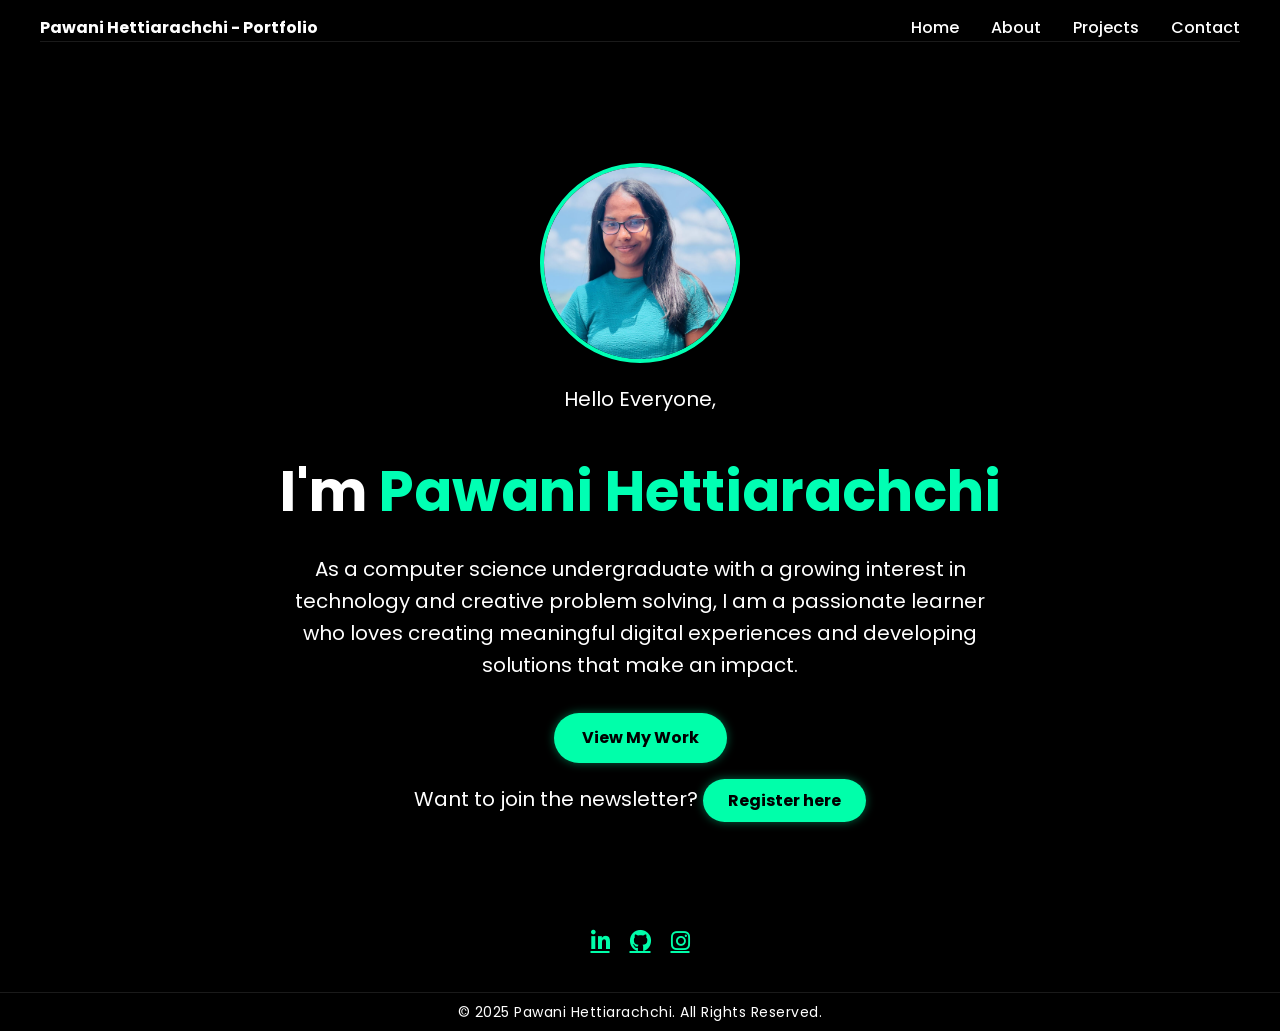
<file: My_Portfolio/index.html>
<!DOCTYPE html>
<html lang="en">
<head>
    <meta charset="UTF-8">
    <meta name="viewport" content="width=device-width, initial-scale=1.0">
    <title>Pawani Hettiarachchi - Portfolio</title>
    <link rel="stylesheet" href="style.css">
    <link rel="stylesheet" href="https://cdnjs.cloudflare.com/ajax/libs/font-awesome/6.5.0/css/all.min.css">
</head>

<body>
    <!--Navigation-->
    <nav class="navbar">
        <div class="nav-container">
            <div class="logo">Pawani Hettiarachchi - Portfolio</div>
            <ul class="nav-links">
                <li><a href="index.html">Home</a></li>
                <li><a href="about.html">About</a></li>
                <li><a href="blog.html">Projects</a></li>
                <li><a href="contact.html">Contact</a></li>
            </ul>
        </div>
    </nav>

    <!--Hero Section-->
    <section class="hero">
        <div class="hero-content">
            <div class="profile-img">
                <img src="images/profile.jpg" alt="Pawani Nethmini profile image">
            </div>
            <p class="intro">Hello Everyone,</p>
            <h1>I'm <span>Pawani Hettiarachchi</span></h1>
            <p class="description">
                As a computer science undergraduate with a growing interest in technology and creative problem solving,
                I am a passionate learner who loves creating meaningful digital experiences and developing solutions that make an impact.
            </p>
            <div class="button-container">
                <a href="blog.html" class="btn">View My Work</a>
                <p class="newsletter-text">
                    Want to join the newsletter?
                    <a href="contact.html" class="btn secondary">Register here</a>
                </p>
            </div>
        </div>
    </section>

    <!--Social Sidebar-->
    <aside class="social-sidebar" aria-labelledby="socials">
        <ul class="social-list">
            <li><a href="https://linkedin.com/in/pawani-hettiarachchi"><i class="fab fa-linkedin-in"></i></a></li>
            <li><a href="https://github.com/Pawani-Nethmini"><i class="fab fa-github"></i></a></li>
            <li><a href="https://instagram.com/nethmini.hettiarachchi"><i class="fab fa-instagram"></i></a></li>
        </ul>
    </aside>

    <!--Foote-->
    <footer class="footer">
        <p>&copy; 2025 Pawani Hettiarachchi. All Rights Reserved.</p>
    </footer>
</body>
</html>
</file>
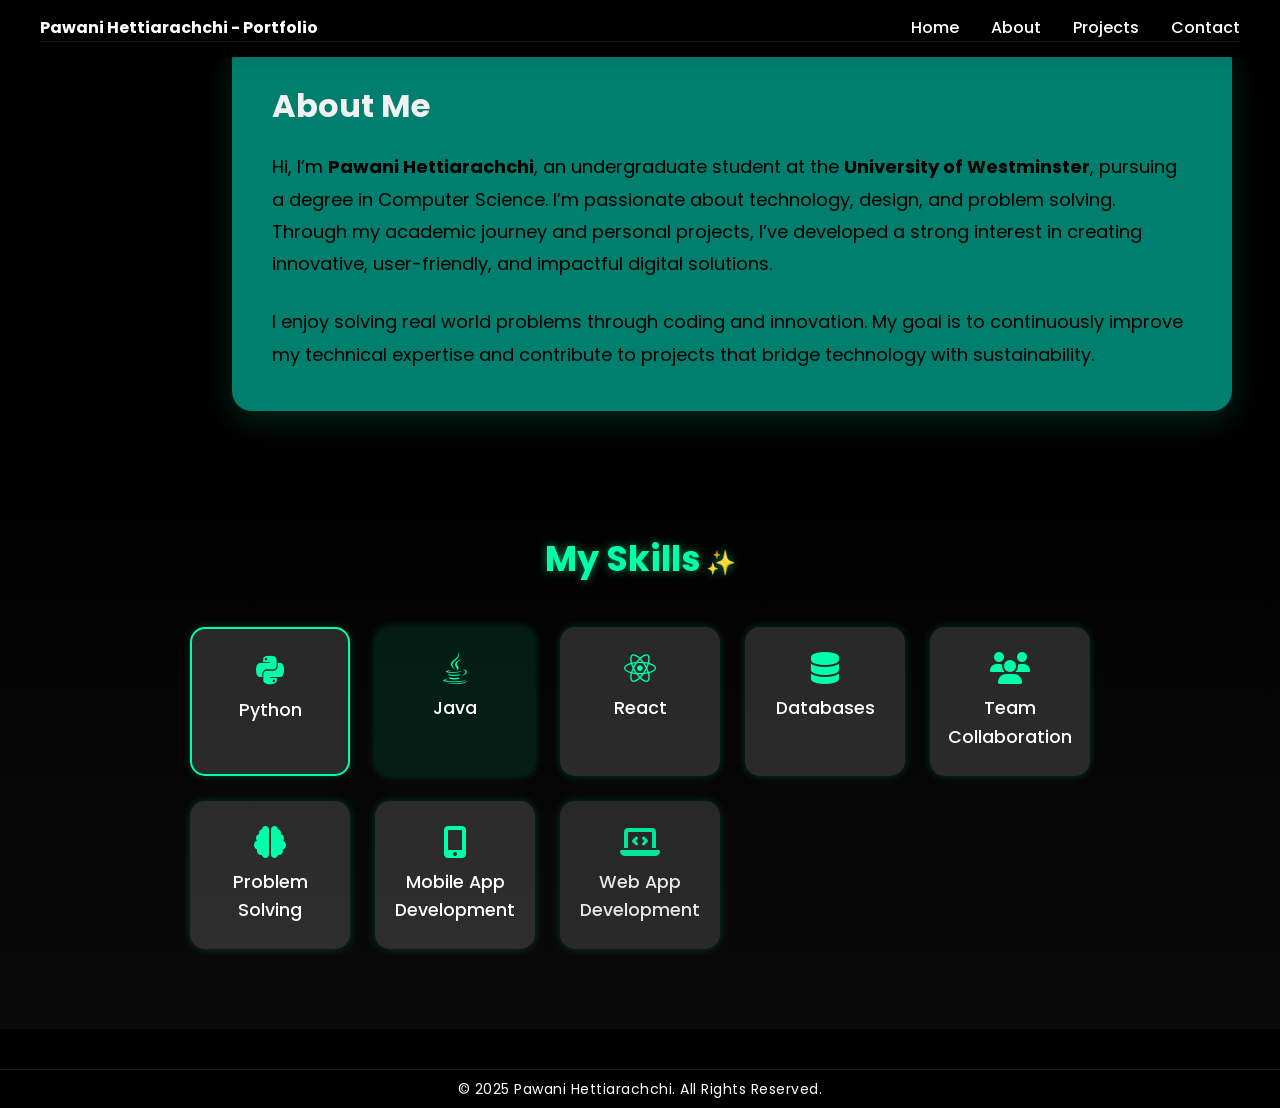
<file: My_Portfolio/about.html>
<!DOCTYPE html>
<html lang="en">
<head>
    <meta charset="UTF-8">
    <meta name="viewport" content="width=device-width, initial-scale=1.0">
    <title>Pawani Hettiarachchi - Portfolio</title>
    <link rel="stylesheet" href="style.css">
    <link rel="stylesheet" href="https://cdnjs.cloudflare.com/ajax/libs/font-awesome/6.5.0/css/all.min.css">
</head>

<body>
    <!--Navbar-->
    <nav class="navbar">
        <div class="nav-container">
            <div class="logo">Pawani Hettiarachchi - Portfolio</div>
            <ul class="nav-links">
                <li><a href="index.html">Home</a></li>
                <li><a href="about.html">About</a></li>
                <li><a href="blog.html">Projects</a></li>
                <li><a href="contact.html">Contact</a></li>
            </ul>
        </div>
    </nav>

    <!--About Section-->
    <section id="about" class="about section">
        <div class="about-content">
            <div class="about-intro">
                <h3>About Me</h3>
                <p>
                    Hi, I’m <strong>Pawani Hettiarachchi</strong>, an undergraduate student at the 
                    <strong>University of Westminster</strong>, pursuing a degree in Computer Science. 
                    I’m passionate about technology, design, and problem solving. Through my academic 
                    journey and personal projects, I’ve developed a strong interest in creating innovative, 
                    user-friendly, and impactful digital solutions.
                </p>
                <br>
                <p>
                    I enjoy solving real world problems through coding and innovation. My goal is to continuously 
                    improve my technical expertise and contribute to projects that bridge technology with sustainability.
                </p>
            </div>
        </div>
    </section>

    <!--Skills Section-->
    <section id="skills" class="skills-section">
        <h2>My Skills</h2>
        <div class="skills-grid">
            <div class="skill-card">
                <i class="fab fa-python"></i>
                <p>Python</p>
            </div>
            <div class="skill-card">
                <i class="fab fa-java"></i>
                <p>Java</p>
            </div>
            <div class="skill-card">
                <i class="fab fa-react"></i>
                <p>React</p>
            </div>
            <div class="skill-card">
                <i class="fa-solid fa-database"></i>
                <p>Databases</p>
            </div>
            <div class="skill-card">
                <i class="fa-solid fa-users"></i>
                <p>Team Collaboration</p>
            </div>
            <div class="skill-card">
                <i class="fa-solid fa-brain"></i>
                <p>Problem Solving</p>
            </div>
            <div class="skill-card">
                <i class="fa-solid fa-mobile-screen-button"></i>
                <p>Mobile App Development</p>
            </div>
            <div class="skill-card">
                <i class="fa-solid fa-laptop-code"></i>
                <p>Web App Development</p>
            </div>
        </div>
    </section>

    <!--Footer-->
    <footer class="footer">
        <p>&copy; 2025 Pawani Hettiarachchi. All Rights Reserved.</p>
    </footer>
</body>
</html>
</file>
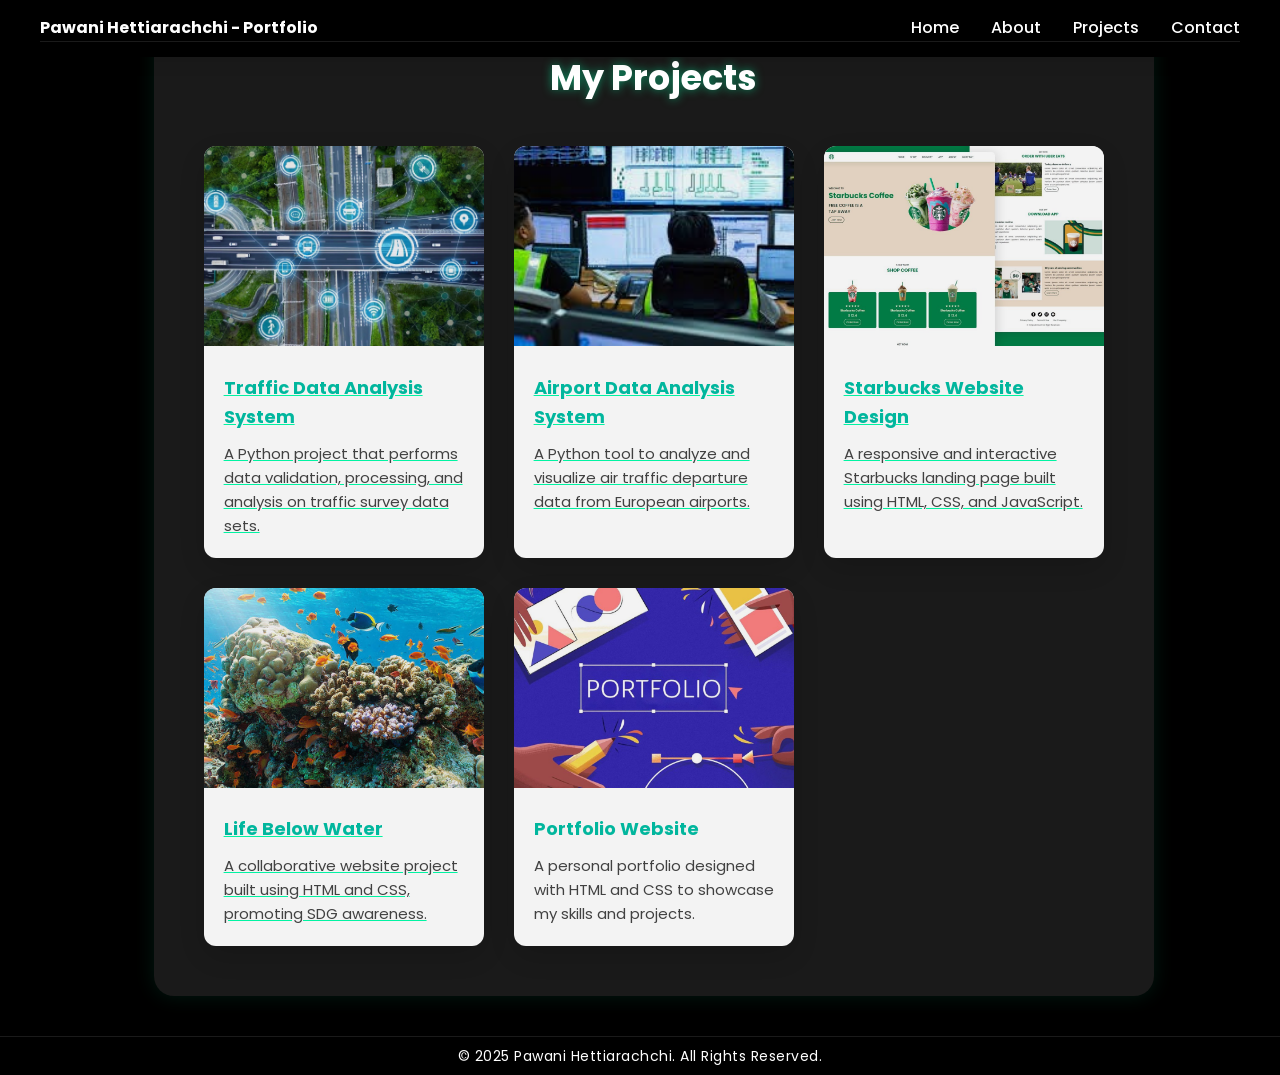
<file: My_Portfolio/blog.html>
<!DOCTYPE html>
<html lang="en">

<head>
    <meta charset="UTF-8">
    <meta name="viewport" content="width=device-width, initial-scale=1.0">
    <title>Pawani Hettiarachchi - Portfolio</title>
    <link rel="stylesheet" href="style.css">
</head>

<body>
    <!--Navbar-->
    <nav class="navbar">
        <div class="nav-container">
            <div class="logo">Pawani Hettiarachchi - Portfolio</div>
            <ul class="nav-links">
                <li><a href="index.html">Home</a></li>
                <li><a href="about.html">About</a></li>
                <li><a href="blog.html">Projects</a></li>
                <li><a href="contact.html">Contact</a></li>
            </ul>
        </div>
    </nav>

    <!--Projects Section-->
    <section id="projects" class="section projects">
        <h2 class="section-title">My Projects</h2>

        <div class="projects-grid">
            <a href="https://github.com/Pawani-Nethmini/Traffic-Data-Analysis-System" class="project-card">
                <img src="images/project1.jpg" alt="Traffic Data Analysis System" class="project-img">
                <div class="project-info">
                    <h3>Traffic Data Analysis System</h3>
                    <p>A Python project that performs data validation, processing, and analysis on traffic survey data sets.</p>
                </div>
            </a>

            <a href="https://github.com/Pawani-Nethmini/airport-data-analyzer" class="project-card">
                <img src="images/project2.jpg" alt="Airport Data Analysis System" class="project-img">
                <div class="project-info">
                    <h3>Airport Data Analysis System</h3>
                    <p>A Python tool to analyze and visualize air traffic departure data from European airports.</p>
                </div>
            </a>

            <a href="https://github.com/Pawani-Nethmini/Starbuks-website-design" class="project-card">
                <img src="images/project3.jpg" alt="Starbucks Website Design" class="project-img">
                <div class="project-info">
                    <h3>Starbucks Website Design</h3>
                    <p>A responsive and interactive Starbucks landing page built using HTML, CSS, and JavaScript.</p>
                </div>
            </a>

            <a href="https://github.com/yasiramnd/web" class="project-card">
                <img src="images/project4.jpg" alt="Life Below Water Website" class="project-img">
                <div class="project-info">
                    <h3>Life Below Water</h3>
                    <p>A collaborative website project built using HTML and CSS, promoting SDG awareness.</p>
                </div>
            </a>

            <a href="#" class="project-card">
                <img src="images/project5.jpg" alt="Portfolio Design" class="project-img">
                <div class="project-info">
                    <h3>Portfolio Website</h3>
                    <p>A personal portfolio designed with HTML and CSS to showcase my skills and projects.</p>
                </div>
            </a>
        </div>
    </section>

    <!--Footer-->
    <footer class="footer">
        <p>&copy; 2025 Pawani Hettiarachchi. All Rights Reserved.</p>
    </footer>
</body>

</html>
</file>
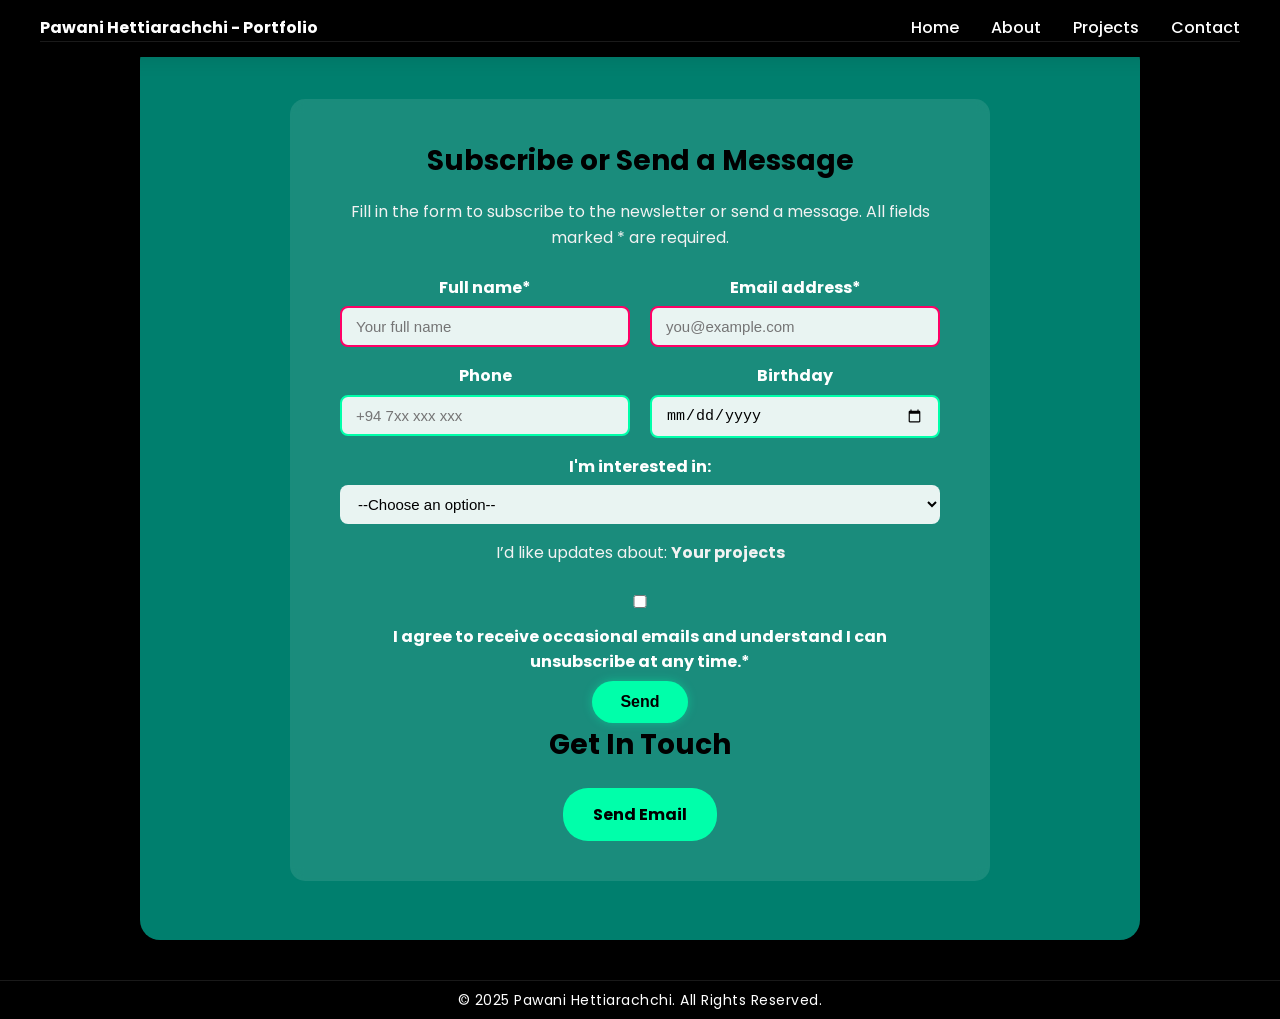
<file: My_Portfolio/contact.html>
<!DOCTYPE html>
<html lang="en">

<head>
    <meta charset="UTF-8">
    <meta name="viewport" content="width=device-width, initial-scale=1.0">
    <title>Pawani Hettiarachchi - Portfolio</title>
    <link rel="stylesheet" href="style.css">
</head>

<body>
    <!--Navigation-->
    <nav class="navbar">
        <div class="nav-container">
            <div class="logo">Pawani Hettiarachchi - Portfolio</div>
            <ul class="nav-links">
                <li><a href="index.html">Home</a></li>
                <li><a href="about.html">About</a></li>
                <li><a href="blog.html">Projects</a></li>
                <li><a href="contact.html">Contact</a></li>
            </ul>
        </div>
    </nav>

    <!--Contact Section-->
    <section id="contact" class="contact section">
        <div class="contact-card">
            <h1 id="form-heading">Subscribe or Send a Message</h1>
            <p>Fill in the form to subscribe to the newsletter or send a message. All fields marked * are required.</p>

            <form class="register-form" action="#" method="post" aria-label="Newsletter and contact form">
                <div class="form-row">
                    <div class="half">
                        <label for="fullname">Full name*</label>
                        <input id="fullname" name="fullname" type="text" placeholder="Your full name" required autocomplete="name">
                    </div>
                    <div class="half">
                        <label for="email">Email address*</label>
                        <input id="email" name="email" type="email" placeholder="you@example.com" required autocomplete="email">
                    </div>
                </div>

                <div class="form-row">
                    <div class="half">
                        <label for="phone">Phone</label>
                        <input id="phone" name="phone" type="tel" placeholder="+94 7xx xxx xxx" pattern="^\+?[0-9\s\-]{7,20}$" autocomplete="tel">
                    </div>
                    <div class="half">
                        <label for="birthday">Birthday</label>
                        <input id="birthday" name="birthday" type="date" max="2025-12-31" autocomplete="bday">
                    </div>
                </div>

                <div class="form-group">
                    <label for="interest">I'm interested in:</label>
                    <select id="interest" name="interest" required>
                        <option value="">--Choose an option--</option>
                        <option value="projects">Project updates</option>
                        <option value="volunteering">Volunteering</option>
                        <option value="research">Research & publications</option>
                    </select>
                </div>

                
                <div class="form-group checkbox-group">
                    <p>I’d like updates about: <strong>Your projects</strong></p>
                </div>

                <div class="form-group checkbox-group">
                    <label>
                        <input id="consent" name="consent" type="checkbox" required>
                        I agree to receive occasional emails and understand I can unsubscribe at any time.*
                    </label>
                </div>

                <button type="submit" class="submit-btn">Send</button>
            </form>

            <div class="contact-content">
                <h3>Get In Touch</h3>
                <a href="mailto:pawani.20240167@iit.ac.lk" class="contact-btn">Send Email</a>
            </div>
        </div>
    </section>

    <!--Footer-->
    <footer class="footer">
        <p>&copy; 2025 Pawani Hettiarachchi. All Rights Reserved.</p>
    </footer>
</body>
</html>
</file>
<file: My_Portfolio/style.css>
@import url('https://fonts.googleapis.com/css2?family=Poppins:wght@400;600&display=swap');

* {
    margin: 0;
    padding: 0;
    box-sizing: border-box;
}

html,
body {
    height: 100%;
    font-family: 'Poppins', sans-serif;
    background: black;
    color: #fff;
    line-height: 1.6;
    scroll-behavior: smooth;
}

/*Navigation*/
.navbar {
    position: fixed;
    top: 0;
    width: 100%;
    background: black;
    backdrop-filter: blur(10px);
    padding: 15px 40px;
    z-index: 1000;
    box-shadow: 0 2px 20px rgba(0, 0, 0, 0.1);
}

.nav-container {
    max-width: 1200px;
    margin: 0 auto;
    display: flex;
    justify-content: space-between;
    align-items: center;
    border-bottom: 1px solid rgba(255,255,255,0.1);
}

.logo {
    color: white;
    font-weight: bold;
    font-size: 16px;
}

.nav-links {
    display: flex;
    list-style: none;
    gap: 32px;
}

.nav-links a {
    text-decoration: none;
    color: white;
    font-weight: 500;
    transition: color 0.3s ease;
}

.nav-links a:hover {
    color: #667eea;
}

.footer{
    width: 100%;
    background: black;
    color: #fff;
    text-align: center;
    padding: 8px 0;
    margin-top: 40px;
    border-top: 1px solid rgba(255, 255, 255, 0.1);
    font-size: 14px;
    letter-spacing: 0.5px;
}

.footer p{
    margin: 0;
    color: white;
}

/*Hero Section*/
.hero {
    height: 100vh;
    display: flex;
    flex-direction: column;
    align-items: center;
    justify-content: center;
    text-align: center;
    color: white;
    padding: 0 20px;
}

.profile-img {
    width: 200px;
    height: 200px;
    border-radius: 50%;
    overflow: hidden;
    border: 4px solid #00ffb3;
    margin: 0 auto 20px auto;
    margin-top: 110px;
}

.profile-img img {
    width: 120%;
    height: 120%;
    object-fit: cover;
}

.intro {
    color: white;
    font-size: 32px;
    margin-bottom: 10px;
}

.hero-content h1 {
    font-size: 56px;
    margin-bottom: 16px;
    animation: fadeInUp 1s ease;
}

.hero-content h1 span {
    color: #00ffb3;
}

.hero-content p {
    font-size: 20px;
    margin: 0 auto 32px;
    max-width: 700px;
    opacity: 0.9;
    animation: fadeInUp 1s ease 0.2s both;
}

/*Buttons*/
.button-container{
    margin-top: 30px;
    display: flex;
    flex-direction: column;
    align-items: center;
    gap: 20px;
}
.btn{
    background-color: #00ffaa;
    color: #000;
    padding: 12px 28px;
    border-radius: 25px;
    text-decoration: none;
    font-weight: bold;
    font-size: 16px;
    transition: 0.3s;
    box-shadow: 0 0 10px rgba(0, 255, 170, 0.4);
}
.btn:hover {
    background-color: #00cc88;
    color: white;
    transform: translateY(-3px);
    box-shadow: 0 0 20px rgba(0, 255, 170, 0.7);
}

.btn.secondary {
    background-color: #00ffaa;
    border: none;
    padding: 10px 25px;
    border-radius: 25px;
    color: black;
    font-weight: bold;
    cursor: pointer;
    transition: 0.3s;
}

.btn.secondary:hover {
    background-color: 00cc88;
    color: white;
    transform: translateY(-3px);
    box-shadow: 0 0 20px rgba(0, 255, 170, 0.7);
}

.newslettet-text{
    text-align: center;
    margin-top: 40px;
    margin-bottom: 30px;
}

/*Sidebar*/
.sidebar {
    position: fixed;
    top: 50%;
    left: 50%;
    transform: translate(-50%, -50%);
    background: rgba(255, 255, 255, 0.1);
    border-radius: 15px;
    padding: 10px 15px;
    z-index: 1000;
}

.social-list {
    list-style: none;
    margin: 0;
    padding: 0;
    display: flex;
    flex-direction: row;
    justify-content: center;
    align-items: center;
    gap: 20px;
    margin-top: 30px;
}

/*links*/
.social-list a {
    display: flex;
    align-items: center;
    gap: 8px;
    color: #fff;
    text-decoration: none;
    font-size: 22px;
    transition: color 0.3s, transform 0.3s;
}

/*hover effect*/
.social-list a:hover {
    color: #00ffb3;
    transform: translateY(-3px);
}

@keyframes fadeInUp {
  from {
    opacity: 0;
    transform: translateY(30px);
  }
  to {
    opacity: 1;
    transform: translateY(0);
  }
}


/*About section*/
.about {
    background: #00bfa6aa;
    border-radius: 20px;
    margin: 40px;
    box-shadow: 0 10px 30px rgba(0, 255, 170, 0.15);
    max-width: 1000px;
    padding: 40px;
    position: relative;
    left: 15%;
}

.about-content {
    display: grid;
    gap: 48px;
    align-items: center;
}
.about-content p{
    font-size: large;
}

.about h3 {
    font-size: 32px;
    margin-bottom: 20px;
    color: #f1f1f1;
}

.about p {
    font-size: 18px;
    color: black;
    line-height: 1.8;
}

/*Skill Section*/
.skills-section {
    text-align: center;
    padding: 80px 0;
    background: linear-gradient(to bottom, #000, #0a0a0a);
}

.skills-section h2 {
    font-size: 2.2rem;
    color: #00ffaa;
    margin-bottom: 40px;
    font-weight: bold;
    text-shadow: 0 0 10px rgba(0, 255, 170, 0.5);
}

/*Pseudo-elements with generated content*/
.skills-section h2::after {
    content: " ✨";
    color: #00ffaa;
    font-size: 1.5rem;
    animation: sparkle 1.5s infinite alternate;
}

/*small sparkle animation*/
@keyframes sparkle {
    from { opacity: 0.3; transform: scale(0.9); }
    to { opacity: 1; transform: scale(1.2); }
}


.skills-grid {
    display: grid;
    grid-template-columns: repeat(auto-fit, minmax(160px, 1fr));
    gap: 25px;
    max-width: 900px;
    margin: 0 auto;
}

.skills-grid div:first-child {
    border: 2px solid #00ffaa;
}
.skills-grid div:last-child {
    opacity: 0.9;
}

.skills-grid div:nth-child(2) {
    background-color: rgba(0, 255, 170, 0.1);
}



.skill-card {
    background-color: rgba(255, 255, 255, 0.149);
    border-radius: 15px;
    padding: 25px 15px;
    color: white;
    transition: all 0.3s ease;
    box-shadow: 0 0 10px rgba(0, 255, 170, 0.2);
}

.skill-card i {
    font-size: 2rem;
    margin-bottom: 10px;
    color: #00ffaa;
}

.skill-card p {
    font-weight: 500;
    font-size: 1.1rem;
}

.skill-card:hover {
    transform: translateY(-8px);
    box-shadow: 0 0 25px rgba(0, 255, 170, 0.6);
    background-color: #1a1a1a;
}

/*Responsive Fixes*/
@media (max-width: 768px) {
    .about {
        left: 0; /*keeps centered on small screens */
        margin: 16px auto;
        max-width: 90%;
    }
}

/*Projects Section*/
.projects {
    background: rgba(255, 255, 255, 0.1);
    border-radius: 20px;
    margin:40x;
    padding: 50px;
    max-width: 1000px;
    position: relative;
    left: 12%;
    box-shadow: 0 0 20px rgba(0, 255, 170, 0.1);
}
.projects h2{
    color: #fff;
    text-align: center;
    margin-bottom: 40px;
    font-size: 2.2rem;
    text-shadow: 0 0 10px rgba(0, 255, 170, 0.5);
}

.projects-grid {
    display: grid;
    grid-template-columns: repeat(3, 1fr);
    gap: 30px;
    margin: 0 auto;
}

.project-card {
    background: white;
    border-radius: 12px;
    padding: 0;
    box-shadow: 0 10px 30px rgba(0, 0, 0, 0.15);
    text-decoration: none;
    color: inherit;
    display: block;
    transition: transform 0.3s ease, box-shadow 0.3s ease;
}

.project-card:hover {
    transform: translateY(-8px);
    box-shadow: 0 10px 20px rgba(0, 255, 179, 0.3);
}

.project-card:not(:hover) {
    opacity: 0.95;
}


.project-img {
    width: 100%;
    height: 200px;
    object-fit: cover;
    border-top-left-radius: 12px;
    border-top-right-radius: 12px;
}

.project-info {
    padding: 20px;
    text-align: left;
}

.project-info h3 {
    margin-bottom: 10px;
    font-size: 18px;
    color: #00bfa5;
}

.project-info p {
    color: #444;
    font-size: 15px;
    line-height: 1.6;
}

/*Responsive Fixes*/
@media (max-width: 1024px) {
    .projects {
        left: 5%;
    }
}

@media (max-width: 900px) {
    .projects {
        left: 0;
        margin: 32px auto;
        max-width: 90%;
    }

    .projects-grid {
        grid-template-columns: repeat(2, 1fr); 
    }
}

@media (max-width: 600px) {
    .projects {
        left: 0; 
        margin: 32px auto;
        max-width: 95%;
    }

    .projects-grid {
        grid-template-columns: 1fr; 
        gap: 20px;
    }
}

/*Contact Section*/
.contact {
    display: flex;
    justify-content: center;
    align-items: center;
    min-height: 100vh;
    background: #00bfa6aa;
    border-radius: 20px;
    margin: 40px auto;
    max-width: 1000px;
    padding: 50px 40px;
    box-shadow: 0 20px 40px rgba(0, 0, 0, 0.1);
    text-align: center;
    position: relative;
    left: 0;
}

.contact-card {
    background: rgba(255, 255, 255, 0.1);
    backdrop-filter: blur(6px);
    border-radius: 15px;
    padding: 40px 50px;
    max-width: 700px;
    width: 100%;
    text-align: center;
}
    
.contact-card h1 {
    font-size: 28px;
    margin-bottom: 16px;
    color: #000;
}

.contact-card p {
    font-size: 16px;
    color: #f2f2f2;
    margin-bottom: 24px;
}

/* Form Styling */
.register-form label {
    display: block;
    font-weight: bold;
    margin-bottom: 6px;
}

.register-form input,
.register-form select {
    width: 100%;
    padding: 10px 14px;
    border-radius: 8px;
    border: none;
    margin-bottom: 16px;
    background: rgba(255, 255, 255, 0.9);
    color: #000;
    font-size: 15px;
    outline: none;
}

/*Attribute Selectors*/
input[type="email"] {
    border: 2px solid transparent;
    transition: 0.3s;
}

input[type="email"]:focus {
    border-color: #00ffaa;
}

a[href^="https://"] {
    color: #00ffaa; /*highlight secure links*/
    text-decoration: underline;
}

input:valid {
    border: 2px solid #00ffaa;
}

input:invalid {
    border: 2px solid #ff0066;
}

.register-form input:focus,
.register-form select:focus {
    border: 2px solid #00ffaa;
}

/*Relational Selector Example*/
form:has(input:focus) {
    box-shadow: 0 0 20px rgba(0, 255, 170, 0.4);
    transform: scale(1.01);
    transition: 0.3s ease;
}


/* Rows */
.form-row {
    display: flex;
    gap: 20px;
    flex-wrap: wrap;
}

.half {
    flex: 1;
    min-width: 250px;
}

/* Checkboxes */
.checkbox-group input[type="checkbox"] {
    margin-right: 8px;
}

/* Submit Button */
.submit-btn {
    background-color: #00ffaa;
    color: #000;
    border: none;
    border-radius: 25px;
    padding: 12px 28px;
    font-size: 16px;
    font-weight: bold;
    cursor: pointer;
    transition: 0.3s ease;
    box-shadow: 0 0 10px rgba(0, 255, 170, 0.4);
}

.submit-btn:hover {
    background-color: #00cc88;
    color: #fff;
    transform: translateY(-3px);
    box-shadow: 0 0 20px rgba(0, 255, 170, 0.7);
}

/* Contact Content */
.contact-content {
    text-align: center;
    align-self: center;
}

.contact-content h3 {
    font-size: 28px;
    color: #000;
    margin-bottom: 20px;
}

.contact-btn {
    display: inline-block;
    padding: 14px 30px;
    background: #00ffaa;
    color: #000;
    text-decoration: none;
    border-radius: 25px;
    font-weight: bold;
    transition: 0.3s ease;
}

.contact-btn:hover {
    background-color: #00cc88;
    color: #fff;
    transform: translateY(-3px);
}

/* Responsive Fixes */
@media (max-width: 900px) {
    .contact-layout {
        grid-template-columns: 1fr;
        text-align: center;
    }

    .contact {
        margin: 20px auto;
        padding: 30px;
    }
}
</file>
